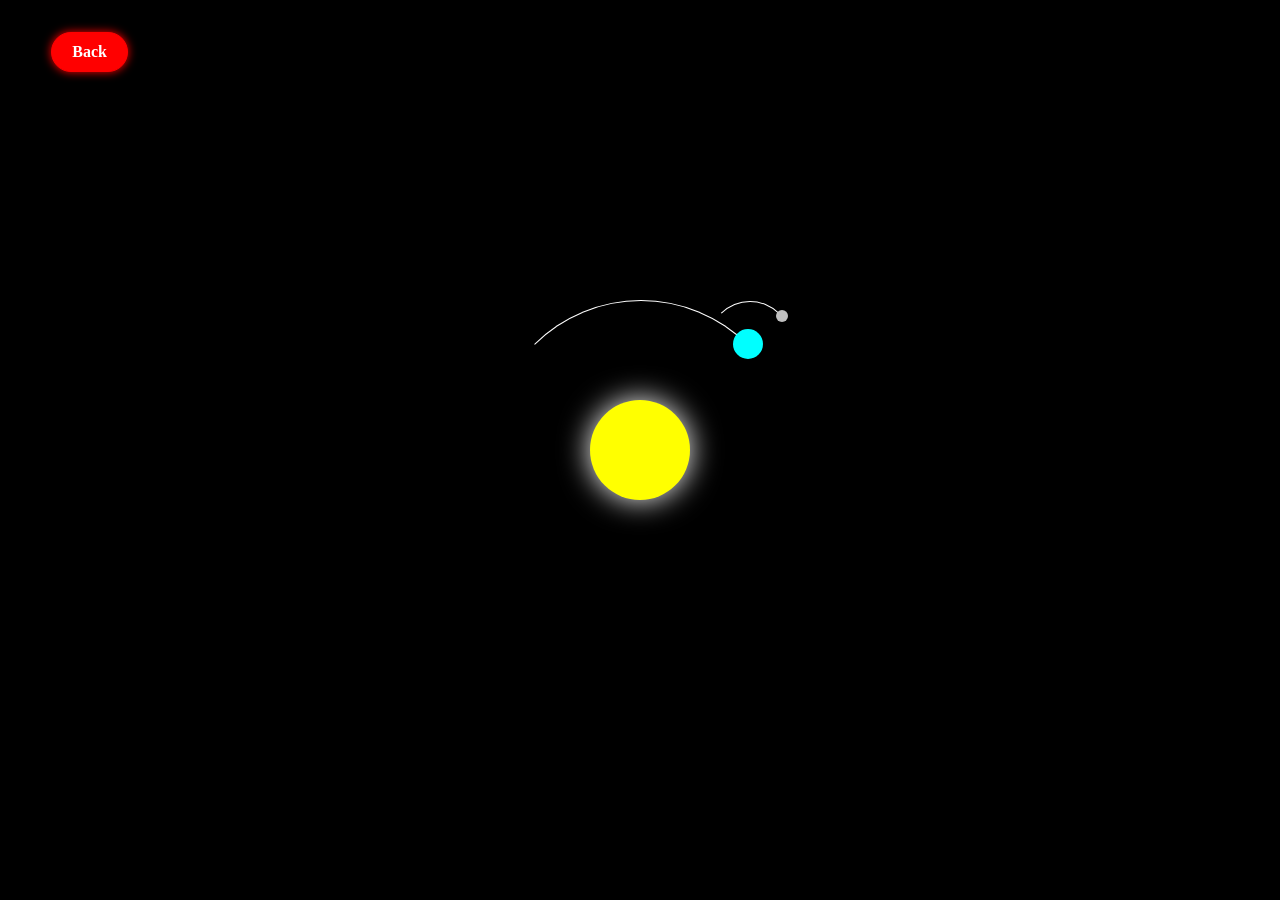
<file: solar.html>
<!DOCTYPE html>
<html>
<head>
    <link rel="stylesheet" href="solar.css">
    <title>Earth orbit</title>
</head>
<body>
    <section>
        <a class="btn" href="index.html#/projects">Back</a>
    </section>
    <section>
    <div class="container">
        <div class="sun"></div>
        <div class="earth">
            <div class="moon"></div>
        </div>
    </div>
    </section>
</body>
</html>
</file>
<file: solar.css>
body{
    margin: 0;
    height: 100vh;
    display: flex;
    align-items: center;
    justify-content:  center;
    background-color: black;
    overflow: hidden;
}
.container{
    font-size: 10px;
    width: 40em;
    height: 40em;
    position: relative;
}
.sun{
    position: absolute;
    top: 15em;
    left: 15em;
    width: 10em;
    height: 10em;
    background-color: yellow;
    border-radius: 50%;
    box-shadow: 0 0 3em white;
}
.earth, .moon{
    position: absolute;
    border-style: solid;
    border-color: white transparent transparent transparent;
    border-width: 0.1em 0.1em 0.0;
    border-radius: 50%;
}
.earth{
    top: 5em;
    left: 5em;
    width: 30em;
    height: 30em;
    animation: orbit 5s linear infinite;
}
.moon{
    top: 0;
    right: 0;
    width: 8em;
    height: 8em;
    animation: orbit 1.5s linear infinite;
}
.earth::before, .moon::before {
    content: '';
    position: absolute;
    border-radius: 50%;
}
.earth::before{
    top: 2.8em;
    right: 2.8em;
    width: 3em;
    height: 3em;
    background-color: aqua;
}
.moon::before{
    top: 0.8em;
    right: 0.2em;
    width: 1.2em;
    height: 1.2em;
    background-color: silver;
}
@keyframes orbit{
    to{
        transform: rotate(360deg);
    }
}
.btn{
    display: inline-block;
    padding: 10px 20px;
    background-color: red;
    box-shadow: 0 0 10px red;
    border-radius: 4rem;
    font-size: 1rem;
    color: white;
    border: 1px solid red;  
    font-weight: 600;
    transition: 0.3s ease-in-out;
    cursor: pointer;
    text-decoration: none;
    position: fixed;
    top: 2rem;
    right: 72rem;
}
.btn:hover{
    transform: scale(1.05);
    box-shadow: 0 0 25px red,
                0 0 50px red;
}
</file>
